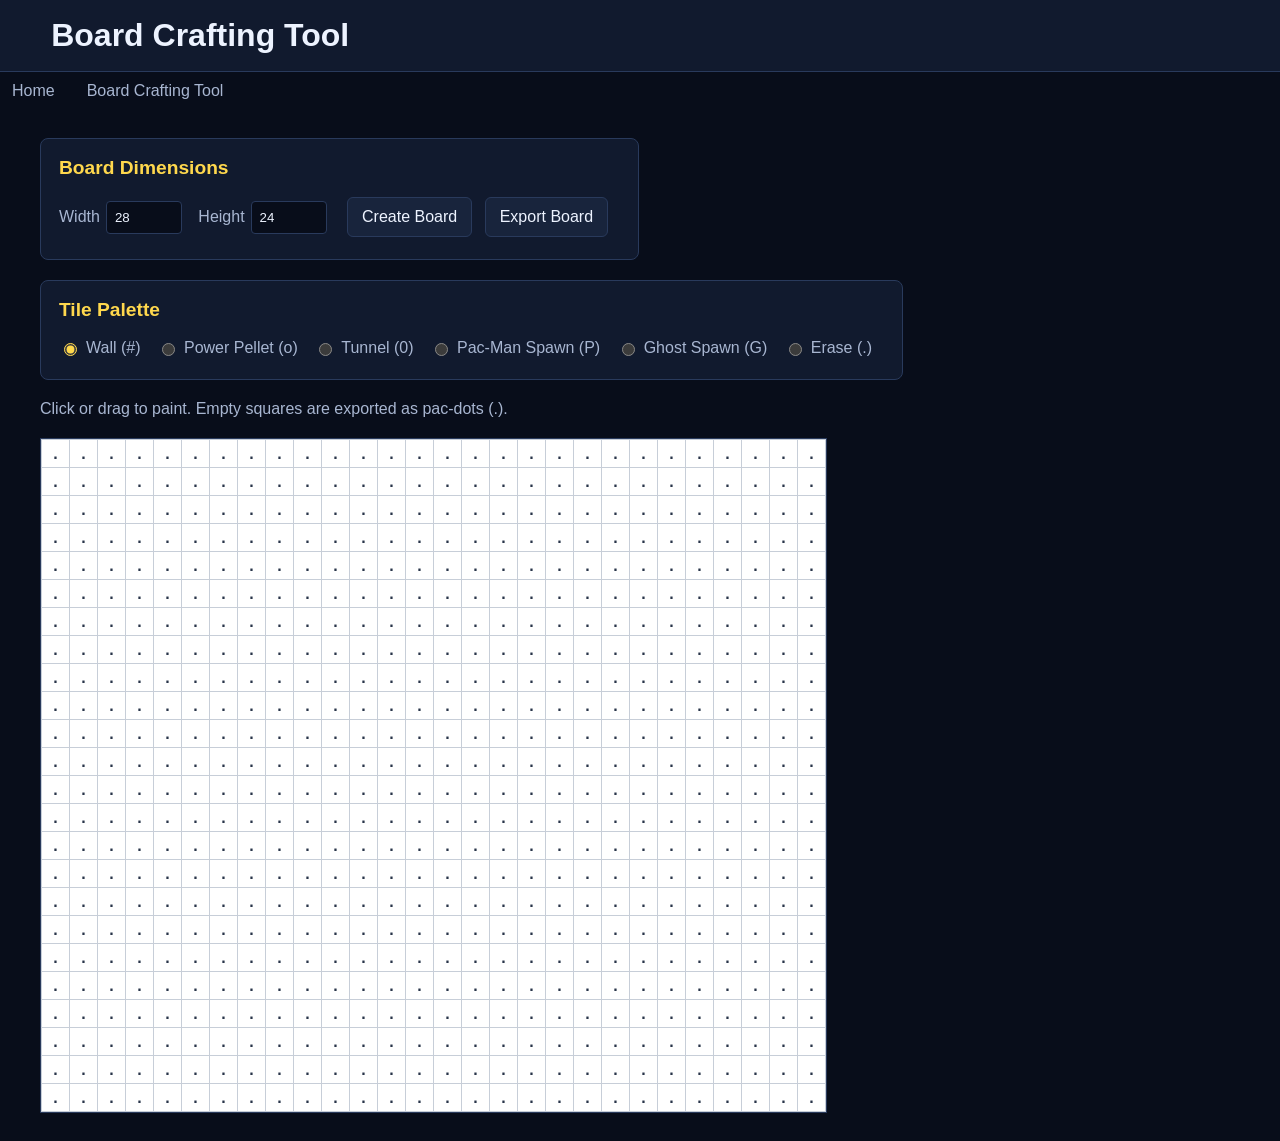
<file: boardCraftingTool.html>
<!doctype html>
<html lang="en">
    <head>
        <meta charset="UTF-8" />
        <meta name="viewport" content="width=device-width, initial-scale=1.0" />
        <title>Board Crafting Tool</title>
        <link rel="stylesheet" href="style.css" />
        <style>
            .board-editor {
                display: flex;
                width: min(96%, 1200px);
                flex-direction: column;
                gap: 20px;
                margin: 0 auto;
                padding: 28px 0;
            }

            .board-editor h1 {
                line-height: normal;
            }

            body > header h1 {
                line-height: normal;
            }

            .board-editor section,
            .board-actions {
                padding: 18px;
                border: 1px solid var(--border);
                border-radius: 8px;
                background: var(--surface);
            }

            .board-editor h2 {
                margin: 0 0 14px;
                color: var(--accent);
                font-size: 1.2rem;
            }

            .board-editor label {
                display: inline-flex;
                align-items: center;
                gap: 6px;
                margin: 4px 12px 4px 0;
                color: var(--muted);
            }

            .board-editor input[type='number'] {
                width: 76px;
                padding: 8px;
                border: 1px solid var(--border);
                border-radius: 4px;
                background: var(--background);
                color: var(--text);
            }

            .board-editor input[type='radio'] {
                accent-color: var(--accent);
            }

            .board-editor button {
                margin: 4px;
            }

            .board-instructions {
                margin: 0;
                color: var(--muted);
            }

            .board-viewport {
                max-width: 100%;
                overflow: auto;
                border: 1px solid var(--border);
                background: #fff;
            }

            #board {
                width: max-content;
                border-collapse: collapse;
                background: #fff;
                user-select: none;
            }

            #board td {
                width: 28px;
                min-width: 28px;
                height: 28px;
                padding: 0;
                border: 1px solid #c7ced8;
                background: #fff;
                color: #283449;
                text-align: center;
                cursor: pointer;
            }

            #board td[data-tile='1'] {
                background: #52647d;
                color: #fff;
            }

            #board td[data-tile='o'] {
                color: #b87800;
            }

            #board td[data-tile='0'] {
                color: #007b96;
            }

            #board td[data-tile='P'] {
                color: #9a6900;
                font-weight: 700;
            }

            #board td[data-tile='G'] {
                color: #c0264d;
                font-weight: 700;
            }

            #message {
                margin-left: 8px;
                color: var(--accent);
            }
        </style>
    </head>
    <body>
        <header>
            <h1>Board Crafting Tool</h1>
        </header>
        <nav>
            <ul>
                <li><a href="index.html">Home</a></li>
                <li>
                    <a href="boardCraftingTool.html">Board Crafting Tool</a>
                </li>
            </ul>
        </nav>
        <main class="board-editor">
            <section>
                <h2>Board Dimensions</h2>
                <label
                    >Width
                    <input id="width" type="number" min="3" max="60" value="28"
                /></label>
                <label
                    >Height
                    <input
                        id="height"
                        type="number"
                        min="3"
                        max="60"
                        value="24"
                /></label>
                <button id="create-board" type="button">Create Board</button>
                <button id="export-board" type="button">Export Board</button>
                <span id="message" role="status" aria-live="polite"></span>
            </section>

            <section id="pallet">
                <h2>Tile Palette</h2>
                <label
                    ><input type="radio" name="tile" value="1" checked /> Wall
                    (#)</label
                >
                <label
                    ><input type="radio" name="tile" value="o" /> Power Pellet
                    (o)</label
                >
                <label
                    ><input type="radio" name="tile" value="0" /> Tunnel
                    (0)</label
                >
                <label
                    ><input type="radio" name="tile" value="P" /> Pac-Man Spawn
                    (P)</label
                >
                <label
                    ><input type="radio" name="tile" value="G" /> Ghost Spawn
                    (G)</label
                >
                <label
                    ><input type="radio" name="tile" value="." /> Erase
                    (.)</label
                >
            </section>

            <p class="board-instructions">
                Click or drag to paint. Empty squares are exported as pac-dots
                (.).
            </p>

            <div class="board-viewport">
                <table id="board"></table>
            </div>
        </main>

        <script src="js/BoardEditor.js" defer></script>
    </body>
</html>
</file>
<file: style.css>
:root {
    color-scheme: dark;
    --background: #080d1a;
    --surface: #111a2e;
    --surface-raised: #18243c;
    --border: #293a5c;
    --text: #edf3ff;
    --muted: #a8b6d1;
    --accent: #ffd84d;
    --cyan: #56d9f5;
}

* {
    box-sizing: border-box;
}

body {
    min-width: 320px;
    min-height: 100vh;
    margin: 0;
    background: var(--background);
    color: var(--text);
    font-family: "Segoe UI", Arial, sans-serif;
}

header {
    display: flex;
    min-height: 72px;
    align-items: center;
    justify-content: space-between;
    gap: 20px;
    padding: 12px 4%;
    border-bottom: 1px solid var(--border);
    background: var(--surface);
}

header h1 {
    margin: 0;
    line-height: 0;
}

header img {
    width: min(220px, 40vw);
    max-height: 48px;
    object-fit: contain;
}

nav ul {
    display: flex;
    flex-wrap: wrap;
    gap: 8px;
    margin: 0;
    padding: 0;
    list-style: none;
}

nav a {
    display: block;
    padding: 10px 12px;
    border-radius: 6px;
    color: var(--muted);
    text-decoration: none;
}

nav a:hover,
nav a:focus-visible {
    background: var(--surface-raised);
    color: var(--accent);
}

main {
    display: grid;
    width: min(96%, 1600px);
    grid-template-columns: minmax(0, 1fr) minmax(280px, 340px);
    align-items: start;
    gap: 28px;
    margin: 0 auto;
    padding: 32px 0;
}

#game-container {
    display: flex;
    min-width: 0;
    flex-direction: column;
    align-items: center;
    gap: 20px;
}

#game-container > section:first-child,
#game-screen {
    width: 100%;
}

table {
    width: 100%;
    border: 1px solid var(--border);
    border-collapse: collapse;
    background: var(--surface);
}

caption {
    padding: 0 0 10px;
    color: var(--muted);
    font-weight: 700;
    text-align: left;
}

th,
td {
    padding: 10px;
    border: 1px solid var(--border);
    text-align: center;
}

thead td {
    color: var(--muted);
    font-size: 0.85rem;
}

tbody td {
    color: var(--accent);
    font-weight: 700;
}

#game-screen,
aside {
    padding: 20px;
    border: 1px solid var(--border);
    border-radius: 10px;
    background: var(--surface);
}

#canvas-container {
    display: flex;
    width: 100%;
    justify-content: center;
    overflow: hidden;
    border: 1px solid var(--border);
    background: #050914;
}

canvas {
    display: block;
    max-width: 100%;
    height: auto;
}

#game-message {
    min-height: 1.2em;
    margin: 14px 0;
    color: var(--accent);
    font-weight: 700;
    text-align: center;
}

#modes,
#ghost-list {
    display: grid;
    gap: 10px;

}

#modes {
    grid-template-columns: repeat(4, minmax(0, 1fr));
    margin-top: 10px;
}

button {
    padding: 10px 14px;
    border: 1px solid var(--border);
    border-radius: 6px;
    background: var(--surface-raised);
    color: var(--text);
    font: inherit;
    cursor: pointer;
}

button:hover,
button:focus-visible {
    border-color: var(--cyan);
}

#speed-control {
    display: grid;
    grid-template-columns: minmax(0, 1fr) auto;
    align-items: center;
    gap: 6px;
    color: var(--muted);
    font-size: 0.85rem;
}

#speed-up-slider {
    width: 100%;
    grid-column: 1 / -1;
    accent-color: var(--cyan);
}

#speed-up-slider:disabled {
    opacity: 0.5;
}

#speed-value {
    color: var(--cyan);
    font-weight: 700;
}

#reset {
    color: var(--accent);
}

aside h3 {
    margin: 0 0 18px;
    color: var(--accent);
    font-size: 1.35rem;
}

aside h4 {
    margin: 0 0 8px;
    color: var(--cyan);
}

aside ul {
    display: grid;
    gap: 8px;
    margin: 0 0 20px;
    padding-left: 20px;
    color: var(--muted);
    line-height: 1.5;
}

#ghost-list {
    grid-template-columns: repeat(2, minmax(0, 1fr));
}

.ghost {
    min-width: 0;
    margin: 0;
    padding: 12px;
    border: 1px solid var(--border);
    border-radius: 8px;
    background: var(--surface-raised);
    text-align: center;
}

.ghost img {
    display: block;
    width: 40px;
    height: 40px;
    margin: 0 auto 8px;
    image-rendering: pixelated;
}

.ghost figcaption {
    font-weight: 700;
}

.ghost p {
    margin: 8px 0 0;
    color: var(--muted);
    font-size: 0.9rem;
    line-height: 1.4;
}

footer {
    padding: 18px;
    border-top: 1px solid var(--border);
    background: var(--surface);
    color: var(--muted);
    font-size: 0.9rem;
    text-align: center;
}

footer a {
    color: var(--cyan);
}

@media (max-width: 900px) {
    main {
        grid-template-columns: minmax(0, 1fr);
    }

    #ghost-list {
        grid-template-columns: repeat(4, minmax(0, 1fr));
    }
}

@media (max-width: 600px) {
    header {
        flex-direction: column;
        justify-content: center;
        gap: 8px;
    }

    main {
        width: 94%;
        padding: 20px 0;
    }

    #game-screen,
    aside {
        padding: 12px;
    }

    #ghost-list {
        grid-template-columns: repeat(2, minmax(0, 1fr));
    }

    #modes {
        grid-template-columns: 1fr;
    }

    th,
    td {
        padding: 7px 4px;
        font-size: 0.8rem;
    }
}
</file>
